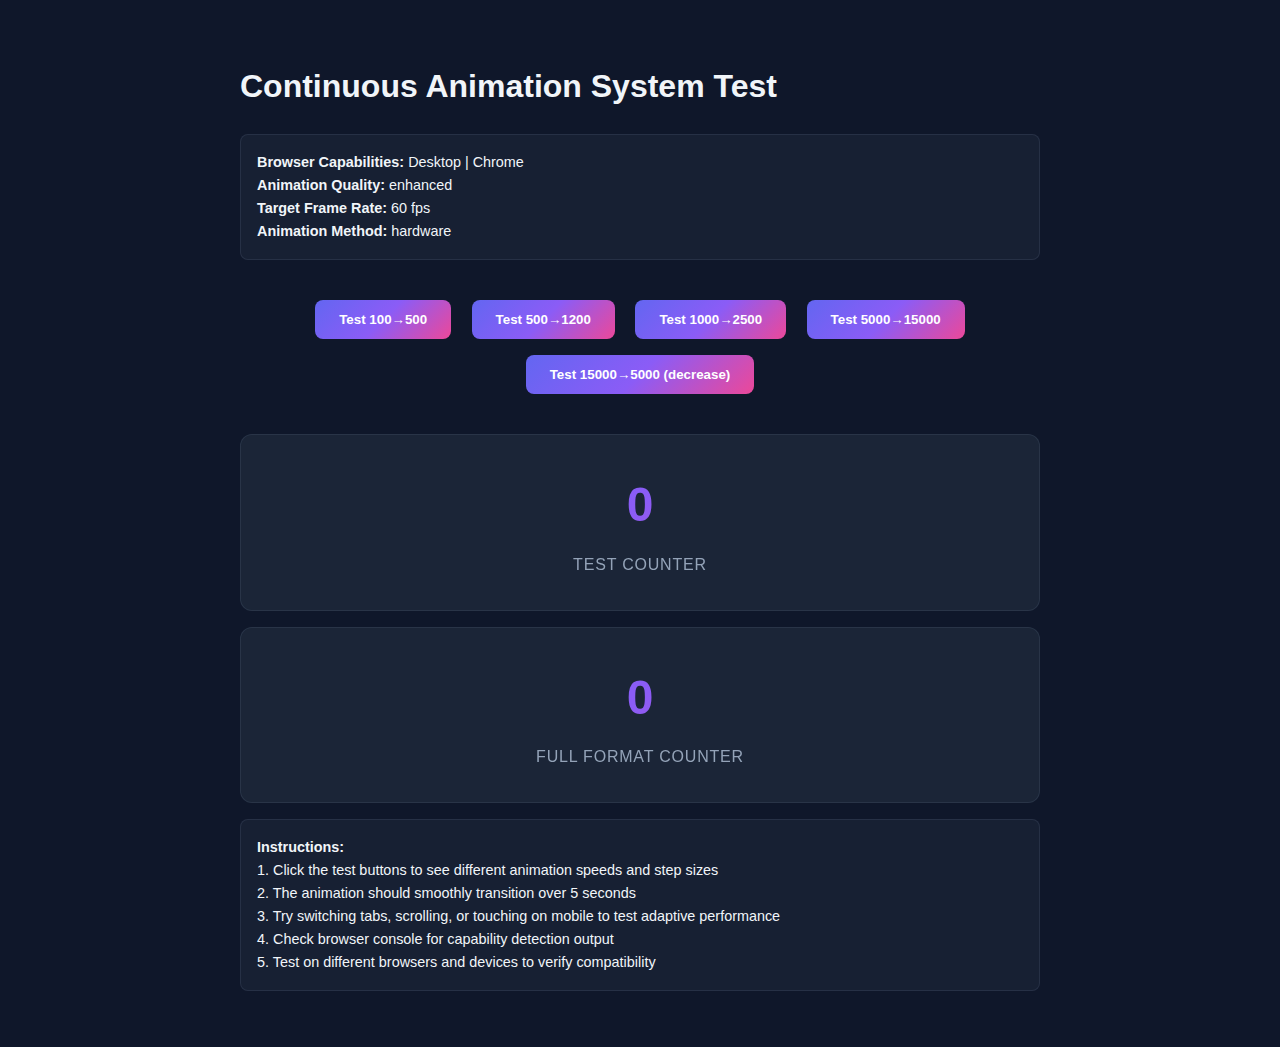
<file: test-animation.html>
<!DOCTYPE html>
<html lang="en">
<head>
    <meta charset="UTF-8">
    <meta name="viewport" content="width=device-width, initial-scale=1.0">
    <title>Animation Test</title>
    <style>
        body {
            font-family: -apple-system, BlinkMacSystemFont, 'Segoe UI', Roboto, sans-serif;
            background: #0f172a;
            color: #f1f5f9;
            padding: 2rem;
            line-height: 1.6;
        }

        .test-container {
            max-width: 800px;
            margin: 0 auto;
        }

        .stat-card {
            background: rgba(30, 41, 59, 0.8);
            border: 1px solid rgba(100, 116, 139, 0.2);
            border-radius: 12px;
            padding: 2rem;
            margin: 1rem 0;
            text-align: center;
            backdrop-filter: blur(12px);
        }

        .stat-value {
            font-size: 3rem;
            font-weight: 700;
            background: linear-gradient(135deg, #6366f1 0%, #8b5cf6 50%, #ec4899 100%);
            -webkit-background-clip: text;
            -webkit-text-fill-color: transparent;
            background-clip: text;
            margin-bottom: 0.5rem;
        }

        .stat-label {
            font-size: 1rem;
            color: #94a3b8;
            text-transform: uppercase;
            letter-spacing: 0.05em;
        }

        .controls {
            margin: 2rem 0;
            text-align: center;
        }

        .btn {
            background: linear-gradient(135deg, #6366f1 0%, #8b5cf6 50%, #ec4899 100%);
            color: white;
            border: none;
            padding: 0.75rem 1.5rem;
            border-radius: 8px;
            font-weight: 600;
            cursor: pointer;
            margin: 0.5rem;
            transition: transform 0.2s ease;
        }

        .btn:hover {
            transform: translateY(-2px);
        }

        .info {
            background: rgba(100, 116, 139, 0.1);
            border: 1px solid rgba(100, 116, 139, 0.2);
            border-radius: 8px;
            padding: 1rem;
            margin: 1rem 0;
            font-size: 0.9rem;
        }
    </style>
</head>
<body>
    <div class="test-container">
        <h1>Continuous Animation System Test</h1>

        <div class="info">
            <strong>Browser Capabilities:</strong> <span id="capabilities"></span><br>
            <strong>Animation Quality:</strong> <span id="quality"></span><br>
            <strong>Target Frame Rate:</strong> <span id="framerate"></span><br>
            <strong>Animation Method:</strong> <span id="method"></span>
        </div>

        <div class="controls">
            <button class="btn" onclick="testAnimation(100, 500)">Test 100→500</button>
            <button class="btn" onclick="testAnimation(500, 1200)">Test 500→1200</button>
            <button class="btn" onclick="testAnimation(1000, 2500)">Test 1000→2500</button>
            <button class="btn" onclick="testAnimation(5000, 15000)">Test 5000→15000</button>
            <button class="btn" onclick="testAnimation(15000, 5000)">Test 15000→5000 (decrease)</button>
        </div>

        <div class="stat-card">
            <div class="stat-value" id="test-counter">0</div>
            <div class="stat-label">Test Counter</div>
        </div>

        <div class="stat-card">
            <div class="stat-value" id="test-counter-full">0</div>
            <div class="stat-label">Full Format Counter</div>
        </div>

        <div class="info">
            <strong>Instructions:</strong><br>
            1. Click the test buttons to see different animation speeds and step sizes<br>
            2. The animation should smoothly transition over 5 seconds<br>
            3. Try switching tabs, scrolling, or touching on mobile to test adaptive performance<br>
            4. Check browser console for capability detection output<br>
            5. Test on different browsers and devices to verify compatibility
        </div>
    </div>

    <script>
        // Include the animation systems (copy-pasted from main.js for testing)
        const AnimationProfile = {
            capabilities: null,

            init() {
                this.capabilities = this.detectCapabilities();
                console.log('Animation capabilities detected:', this.capabilities);
                this.displayCapabilities();
            },

            detectCapabilities() {
                const features = {
                    hasRequestAnimationFrame: 'requestAnimationFrame' in window,
                    hasCSSTransforms: 'transform' in document.documentElement.style,
                    hasCSSTransforms3d: 'webkitPerspective' in document.documentElement.style || 'perspective' in document.documentElement.style,
                    hasWillChange: 'willChange' in document.documentElement.style,
                    isChrome: /Chrome/.test(navigator.userAgent) && /Google Inc/.test(navigator.vendor),
                    isFirefox: /Firefox/.test(navigator.userAgent),
                    isSafari: /Safari/.test(navigator.userAgent) && /Apple Computer/.test(navigator.vendor),
                    isEdge: /Edg/.test(navigator.userAgent),
                    isIE: /MSIE|Trident/.test(navigator.userAgent),
                    isMobile: /Android|iPhone|iPad|iPod|BlackBerry|IEMobile|Opera Mini/i.test(navigator.userAgent),
                    isTablet: /iPad|Android(?!.*Mobile)/i.test(navigator.userAgent),
                    isIOS: /iPad|iPhone|iPod/.test(navigator.userAgent),
                    isLowEnd: this.detectLowEnd(),
                    deviceMemory: navigator.deviceMemory || 4,
                    hardwareConcurrency: navigator.hardwareConcurrency || 4,
                    prefersReducedMotion: this.detectReducedMotion(),
                    connectionType: this.detectConnectionType(),
                    isSlowConnection: this.detectSlowConnection()
                };

                features.targetFrameRate = this.calculateTargetFrameRate(features);
                features.animationQuality = this.calculateAnimationQuality(features);
                features.animationMethod = this.selectAnimationMethod(features);

                return features;
            },

            detectLowEnd() {
                const indicators = [
                    navigator.hardwareConcurrency <= 2,
                    (navigator.deviceMemory || 4) <= 2,
                    /Android [1-4]/.test(navigator.userAgent),
                    this.isOldDevice(),
                    this.detectSlowConnection()
                ];
                return indicators.filter(Boolean).length >= 2;
            },

            isOldDevice() {
                const oldAndroid = /Android [1-4]/.test(navigator.userAgent);
                const oldIOS = /OS [7-9]_/.test(navigator.userAgent);
                const oldChrome = /Chrome\/[0-5][0-9]\./.test(navigator.userAgent);
                return oldAndroid || oldIOS || oldChrome;
            },

            detectReducedMotion() {
                if (window.matchMedia) {
                    return window.matchMedia('(prefers-reduced-motion: reduce)').matches;
                }
                return false;
            },

            detectConnectionType() {
                if ('connection' in navigator) {
                    return navigator.connection.effectiveType || 'unknown';
                }
                return 'unknown';
            },

            detectSlowConnection() {
                if ('connection' in navigator) {
                    const connection = navigator.connection;
                    return connection.effectiveType === 'slow-2g' ||
                           connection.effectiveType === '2g' ||
                           connection.saveData === true;
                }
                return false;
            },

            calculateTargetFrameRate(features) {
                if (features.prefersReducedMotion) return 15;
                if (features.isLowEnd || features.isSlowConnection) return 30;
                if (features.isMobile && !features.isTablet) return 45;
                return 60;
            },

            calculateAnimationQuality(features) {
                if (features.prefersReducedMotion) return 'minimal';
                if (features.isLowEnd || features.isSlowConnection) return 'basic';
                if (features.isMobile) return 'standard';
                return 'enhanced';
            },

            selectAnimationMethod(features) {
                if (features.isIE || !features.hasRequestAnimationFrame) return 'fallback';
                if (features.isLowEnd || features.prefersReducedMotion) return 'simple';
                if (features.hasCSSTransforms3d && !features.isMobile) return 'hardware';
                return 'standard';
            },

            displayCapabilities() {
                if (document.getElementById('capabilities')) {
                    document.getElementById('capabilities').textContent =
                        `${AnimationProfile.capabilities.isMobile ? 'Mobile' : 'Desktop'} | ` +
                        `${AnimationProfile.capabilities.isChrome ? 'Chrome' :
                          AnimationProfile.capabilities.isFirefox ? 'Firefox' :
                          AnimationProfile.capabilities.isSafari ? 'Safari' :
                          AnimationProfile.capabilities.isEdge ? 'Edge' : 'Other'}`;
                }

                if (document.getElementById('quality')) {
                    document.getElementById('quality').textContent = AnimationProfile.capabilities.animationQuality;
                }

                if (document.getElementById('framerate')) {
                    document.getElementById('framerate').textContent = AnimationProfile.capabilities.targetFrameRate + ' fps';
                }

                if (document.getElementById('method')) {
                    document.getElementById('method').textContent = AnimationProfile.capabilities.animationMethod;
                }
            }
        };

        const AdaptivePerformance = {
            activeAnimations: new Map(),
            isPaused: false,
            batteryLevel: null,
            visibilityState: 'visible',

            init() {
                this.setupEventListeners();
            },

            setupEventListeners() {
                if ('visibilityState' in document) {
                    document.addEventListener('visibilitychange', () => {
                        this.visibilityState = document.visibilityState;
                        this.adjustAnimationBasedOnVisibility();
                    });
                }

                if ('getBattery' in navigator) {
                    navigator.getBattery().then(battery => {
                        this.batteryLevel = battery.level;
                        battery.addEventListener('levelchange', () => {
                            this.batteryLevel = battery.level;
                            this.adjustAnimationBasedOnBattery();
                        });
                    });
                }

                if (AnimationProfile.capabilities.isMobile) {
                    this.setupMobileEventListeners();
                }
            },

            setupMobileEventListeners() {
                let touchTimeout;
                document.addEventListener('touchstart', () => {
                    this.pauseAnimations();
                    clearTimeout(touchTimeout);
                });

                document.addEventListener('touchend', () => {
                    touchTimeout = setTimeout(() => {
                        this.resumeAnimations();
                    }, 1000);
                });

                let scrollTimeout;
                window.addEventListener('scroll', () => {
                    this.pauseAnimations();
                    clearTimeout(scrollTimeout);
                    scrollTimeout = setTimeout(() => {
                        this.resumeAnimations();
                    }, 150);
                });
            },

            registerAnimation(id, animation) {
                this.activeAnimations.set(id, {
                    ...animation,
                    startTime: performance.now(),
                    quality: AnimationProfile.capabilities.animationQuality,
                    frameRate: AnimationProfile.capabilities.targetFrameRate
                });
            },

            unregisterAnimation(id) {
                this.activeAnimations.delete(id);
            },

            pauseAnimations() {
                this.isPaused = true;
                this.activeAnimations.forEach(animation => {
                    if (animation.pause) animation.pause();
                });
            },

            resumeAnimations() {
                if (this.visibilityState === 'visible') {
                    this.isPaused = false;
                    this.activeAnimations.forEach(animation => {
                        if (animation.resume) animation.resume();
                    });
                }
            },

            adjustAnimationBasedOnVisibility() {
                if (this.visibilityState === 'hidden') {
                    this.pauseAnimations();
                } else {
                    this.resumeAnimations();
                }
            },

            adjustAnimationBasedOnBattery() {
                if (this.batteryLevel !== null && this.batteryLevel < 0.2) {
                    this.activeAnimations.forEach(animation => {
                        if (animation.adjustQuality) {
                            animation.adjustQuality('basic');
                        }
                    });
                }
            },

            getOptimalFrameRate() {
                if (this.isPaused || this.visibilityState === 'hidden') return 15;
                if (this.batteryLevel !== null && this.batteryLevel < 0.2) return 30;
                return AnimationProfile.capabilities.targetFrameRate;
            }
        };

        // Test animation functions
        let currentValue = 0;
        let currentFullValue = 0;

        function testAnimation(start, end) {
            const counter = document.getElementById('test-counter');
            const fullCounter = document.getElementById('test-counter-full');

            animateNumber(counter, start, end, false);
            animateNumber(fullCounter, start, end, true);
        }

        function animateNumber(element, startValue, endValue, useFullFormat = false) {
            if (AnimationProfile.capabilities.animationMethod === 'fallback' ||
                AnimationProfile.capabilities.prefersReducedMotion ||
                Math.abs(endValue - startValue) === 0) {
                animateNumberFallback(element, startValue, endValue, useFullFormat);
                return;
            }

            const animationId = `test-animation-${Date.now()}-${Math.random().toString(36).substr(2, 9)}`;

            if (element.animationId) {
                AdaptivePerformance.unregisterAnimation(element.animationId);
            }
            element.animationId = animationId;

            AdaptivePerformance.registerAnimation(animationId, {
                element: element,
                startValue: startValue,
                endValue: endValue,
                useFullFormat: useFullFormat,
                startTime: performance.now(),
                duration: 5000,
                pause: () => pauseAnimation(animationId),
                resume: () => resumeAnimation(animationId),
                cleanup: () => cleanupAnimation(animationId),
                adjustQuality: (quality) => adjustAnimationQuality(animationId, quality)
            });

            startContinuousAnimation(animationId, element, startValue, endValue, useFullFormat);
        }

        function startContinuousAnimation(animationId, element, startValue, endValue, useFullFormat) {
            const formatFunc = useFullFormat ? formatFullNumber : formatNumber;
            const animation = AdaptivePerformance.activeAnimations.get(animationId);

            if (!animation) return;

            const duration = animation.duration;
            const capabilities = AnimationProfile.capabilities;

            // Calculate intermediate values for rolling animation
            const valueDiff = endValue - startValue;
            const absDiff = Math.abs(valueDiff);

            // Determine number of rolling steps based on difference and performance
            let numSteps;
            if (absDiff <= 10) {
                numSteps = absDiff; // Each number change is a step
            } else if (absDiff <= 100) {
                numSteps = Math.min(20, absDiff); // Up to 20 steps
            } else if (absDiff <= 1000) {
                numSteps = Math.min(25, Math.ceil(absDiff / 10)); // Every 10th number
            } else if (absDiff <= 10000) {
                numSteps = Math.min(30, Math.ceil(absDiff / 100)); // Every 100th number
            } else {
                numSteps = Math.min(35, Math.ceil(absDiff / 500)); // Every 500th number
            }

            // Adjust steps based on performance
            if (capabilities.animationQuality === 'basic') {
                numSteps = Math.max(5, Math.floor(numSteps * 0.6));
            } else if (capabilities.animationQuality === 'minimal') {
                numSteps = Math.max(3, Math.floor(numSteps * 0.3));
            }

            // Calculate step values
            const steps = [];
            for (let i = 0; i <= numSteps; i++) {
                const progress = i / numSteps;
                // Apply easing to the step timing
                const easedProgress = easeInOutCubic(progress);
                const stepValue = startValue + (valueDiff * easedProgress);
                steps.push(Math.round(stepValue));
            }

            // Ensure we have the final value
            if (steps[steps.length - 1] !== endValue) {
                steps.push(endValue);
            }

            // Store animation state
            animation.state = {
                steps: steps,
                currentStepIndex: 0,
                isPaused: false,
                stepStartTime: performance.now(),
                stepDuration: duration / steps.length
            };

            // Start the rolling animation sequence
            executeRollingStep(animationId, element, steps, 0, formatFunc);
        }

        function executeRollingStep(animationId, element, steps, stepIndex, formatFunc) {
            const animation = AdaptivePerformance.activeAnimations.get(animationId);
            if (!animation || animation.state.isPaused || stepIndex >= steps.length) {
                // Animation complete
                if (animation && stepIndex >= steps.length) {
                    element.textContent = formatFunc.call(null, steps[steps.length - 1]);
                    AdaptivePerformance.unregisterAnimation(animationId);
                    if (element.animationId === animationId) {
                        element.animationId = null;
                    }
                }
                return;
            }

            // Update current step index
            animation.state.currentStepIndex = stepIndex;

            const currentValue = steps[stepIndex];
            const previousValue = stepIndex > 0 ? steps[stepIndex - 1] : currentValue;

            // Create rolling animation for this step
            createRollingDigitAnimation(element, previousValue, currentValue, formatFunc, () => {
                // Schedule next step only if not paused
                if (!animation.state.isPaused) {
                    animation.state.stepTimeoutId = setTimeout(() => {
                        executeRollingStep(animationId, element, steps, stepIndex + 1, formatFunc);
                    }, animation.state.stepDuration);
                }
            });
        }

        function createRollingDigitAnimation(element, oldValue, newValue, formatFunc, onComplete) {
            const oldText = formatFunc.call(null, oldValue);
            const newText = formatFunc.call(null, newValue);
            const direction = newValue > oldValue ? 'up' : 'down';

            // Pad shorter string with spaces to align digits
            const maxLen = Math.max(oldText.length, newText.length);
            const oldPadded = oldText.padStart(maxLen, ' ');
            const newPadded = newText.padStart(maxLen, ' ');

            // Create container for all digits
            const container = document.createElement('span');
            container.className = 'odometer-container';
            container.style.display = 'inline-flex';
            container.style.alignItems = 'center';

            // Process each character position
            for (let i = 0; i < maxLen; i++) {
                const oldChar = oldPadded[i];
                const newChar = newPadded[i];

                const digitWrapper = document.createElement('span');
                digitWrapper.className = 'odometer-digit-wrapper';
                digitWrapper.style.display = 'inline-block';
                digitWrapper.style.position = 'relative';
                digitWrapper.style.overflow = 'hidden';
                digitWrapper.style.height = '1.2em';
                digitWrapper.style.lineHeight = '1.2em';
                digitWrapper.style.verticalAlign = 'baseline';

                if (oldChar === ' ' && newChar === ' ') {
                    digitWrapper.style.minWidth = '0';
                } else if (oldChar === ' ' || newChar === ' ') {
                    digitWrapper.style.minWidth = '0.3em';
                } else {
                    digitWrapper.style.minWidth = '0.6em';
                }

                if (oldChar === newChar) {
                    // No change - display static character
                    const staticChar = document.createElement('span');
                    staticChar.textContent = oldChar;
                    staticChar.style.display = 'inline-block';
                    staticChar.style.height = '100%';
                    staticChar.style.lineHeight = '1.2em';
                    digitWrapper.appendChild(staticChar);
                } else {
                    // Character changed - animate it with rolling effect
                    const roller = document.createElement('span');
                    roller.className = 'odometer-roller';
                    roller.style.display = 'block';
                    roller.style.position = 'relative';

                    // Apply hardware acceleration for better performance
                    if (AnimationProfile.capabilities.hasCSSTransforms3d) {
                        roller.style.transform = 'translateZ(0)';
                        roller.style.willChange = 'transform';
                    }

                    // Adjust animation duration based on performance
                    const animationDuration = AnimationProfile.capabilities.animationQuality === 'enhanced' ? '0.4s' :
                                             AnimationProfile.capabilities.animationQuality === 'standard' ? '0.3s' :
                                             AnimationProfile.capabilities.animationQuality === 'basic' ? '0.2s' : '0.15s';

                    roller.style.transition = `transform ${animationDuration} cubic-bezier(0.34, 1.56, 0.64, 1)`;

                    // Old character
                    const oldCharSpan = document.createElement('span');
                    oldCharSpan.textContent = oldChar;
                    oldCharSpan.style.display = 'block';
                    oldCharSpan.style.height = '1.2em';
                    oldCharSpan.style.lineHeight = '1.2em';
                    oldCharSpan.style.textAlign = 'center';

                    // New character
                    const newCharSpan = document.createElement('span');
                    newCharSpan.textContent = newChar;
                    newCharSpan.style.display = 'block';
                    newCharSpan.style.height = '1.2em';
                    newCharSpan.style.lineHeight = '1.2em';
                    newCharSpan.style.textAlign = 'center';

                    // Append in correct order based on direction
                    // When increasing (up): new digit comes from bottom, old goes up
                    // When decreasing (down): new digit comes from top, old goes down
                    if (direction === 'up') {
                        roller.appendChild(newCharSpan); // New digit (starts below)
                        roller.appendChild(oldCharSpan); // Old digit (starts above)
                    } else {
                        roller.appendChild(oldCharSpan); // Old digit (starts below)
                        roller.appendChild(newCharSpan); // New digit (starts above)
                    }

                    digitWrapper.appendChild(roller);

                    // Set initial transform before animation
                    roller.style.transform = direction === 'up'
                        ? 'translateY(-1.2em)' // Start with old digit visible
                        : 'translateY(0)';      // Start with old digit visible

                    // Trigger animation on next frame
                    requestAnimationFrame(() => {
                        requestAnimationFrame(() => {
                            roller.style.transform = direction === 'up'
                                ? 'translateY(0)'      // Move new digit up into view
                                : 'translateY(-1.2em)'; // Move new digit down into view
                        });
                    });
                }

                container.appendChild(digitWrapper);
            }

            // Replace element content
            element.textContent = '';
            element.appendChild(container);

            // Clean up after animation
            const cleanupDelay = AnimationProfile.capabilities.animationQuality === 'enhanced' ? 450 :
                                AnimationProfile.capabilities.animationQuality === 'standard' ? 350 :
                                AnimationProfile.capabilities.animationQuality === 'basic' ? 250 : 200;

            setTimeout(() => {
                element.textContent = newText;
                if (onComplete) onComplete();
            }, cleanupDelay);
        }

        function pauseAnimation(animationId) {
            const animation = AdaptivePerformance.activeAnimations.get(animationId);
            if (animation && animation.state) {
                animation.state.isPaused = true;
                if (animation.frameId) {
                    cancelAnimationFrame(animation.frameId);
                }
            }
        }

        function resumeAnimation(animationId) {
            const animation = AdaptivePerformance.activeAnimations.get(animationId);
            if (animation && animation.state) {
                animation.state.isPaused = false;
                const pausedDuration = performance.now() - animation.pauseTime;
                animation.startTime += pausedDuration;
                startContinuousAnimation(
                    animationId,
                    animation.element,
                    animation.startValue,
                    animation.endValue,
                    animation.useFullFormat
                );
            }
        }

        function cleanupAnimation(animationId) {
            const animation = AdaptivePerformance.activeAnimations.get(animationId);
            if (animation) {
                if (animation.frameId) {
                    cancelAnimationFrame(animation.frameId);
                }
                if (animation.element && animation.element.animationId === animationId) {
                    element.animationId = null;
                }
            }
        }

        function adjustAnimationQuality(animationId, quality) {
            const animation = AdaptivePerformance.activeAnimations.get(animationId);
            if (animation && animation.state) {
                const baseStepSize = Math.abs(animation.endValue - animation.startValue) / 100;
                switch (quality) {
                    case 'minimal':
                        animation.state.stepSize = baseStepSize * 5;
                        break;
                    case 'basic':
                        animation.state.stepSize = baseStepSize * 2;
                        break;
                    case 'standard':
                        animation.state.stepSize = baseStepSize;
                        break;
                    case 'enhanced':
                        animation.state.stepSize = Math.max(1, baseStepSize / 2);
                        break;
                }
            }
        }

        function animateNumberFallback(element, startValue, endValue, useFullFormat) {
            const formatFunc = useFullFormat ? formatFullNumber : formatNumber;
            element.style.opacity = '0';
            element.style.transition = 'opacity 0.3s ease-in-out';

            setTimeout(() => {
                element.textContent = formatFunc.call(null, endValue);
                element.style.opacity = '1';
            }, 150);
        }

        function formatNumber(num) {
            if (num >= 1000000) {
                return (num / 1000000).toFixed(1) + 'M';
            } else if (num >= 1000) {
                return (num / 1000).toFixed(1) + 'K';
            }
            return num.toString();
        }

        function formatFullNumber(num) {
            return num.toLocaleString();
        }

        function easeInOutCubic(t) {
            return t < 0.5 ? 4 * t * t * t : 1 - Math.pow(-2 * t + 2, 3) / 2;
        }

        // Initialize on page load
        document.addEventListener('DOMContentLoaded', () => {
            AnimationProfile.init();
            AdaptivePerformance.init();

            // Set initial values
            document.getElementById('test-counter').textContent = '0';
            document.getElementById('test-counter-full').textContent = '0';
        });
    </script>
</body>
</html>
</file>
